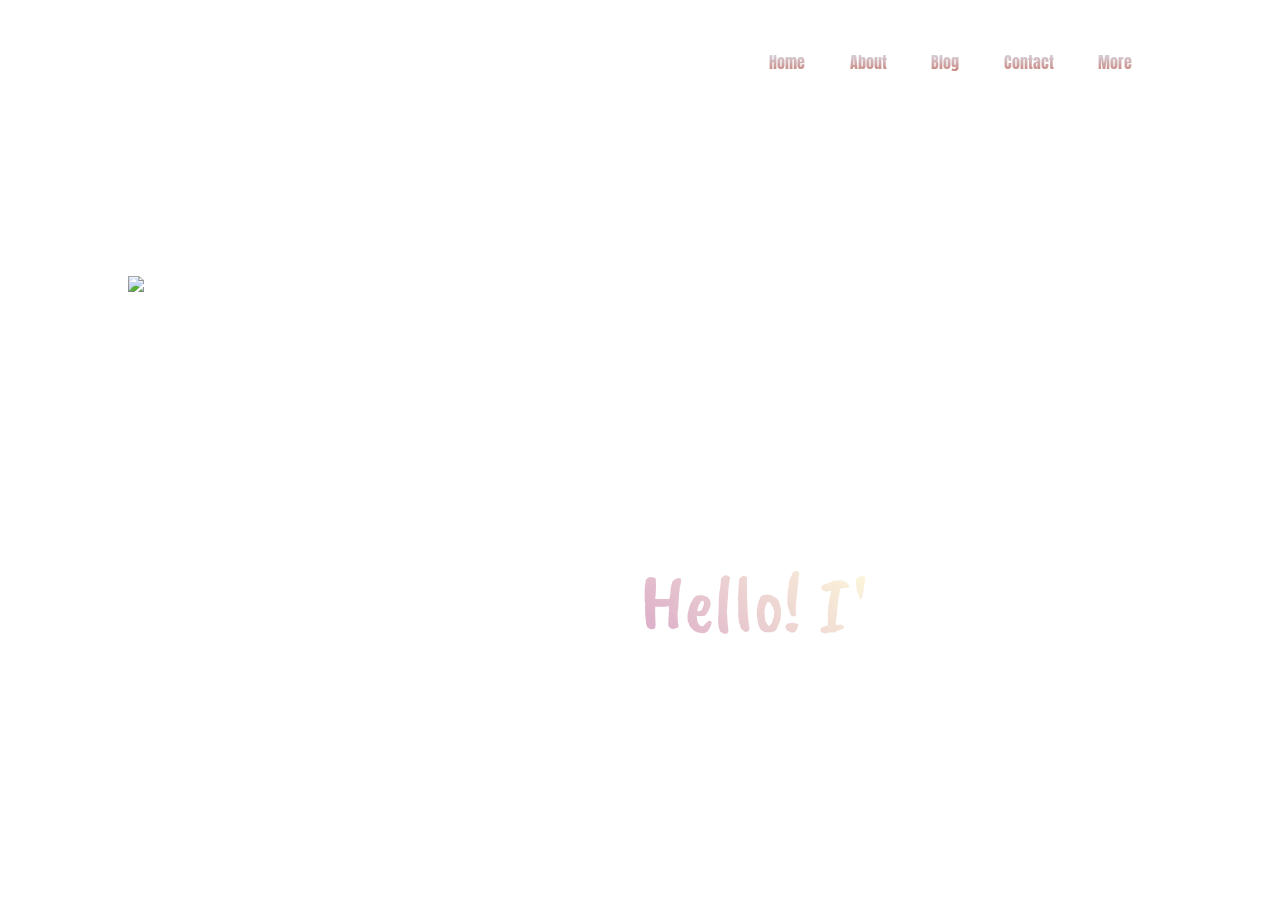
<file: PersonalPage/index.html>
<!DOCTYPE html>
<html lang="en">
<head>
    <meta charset="UTF-8">
    <title>My Website</title>
    <link rel="stylesheet" href="style.css">
</head>
<frameset rows="23%,77%" border="0" frameborder="0">
  <frame src="header.html" name="header">
  <frame src="home.html" name="main">
  </frameset>
</frameset>
</html>
</file>
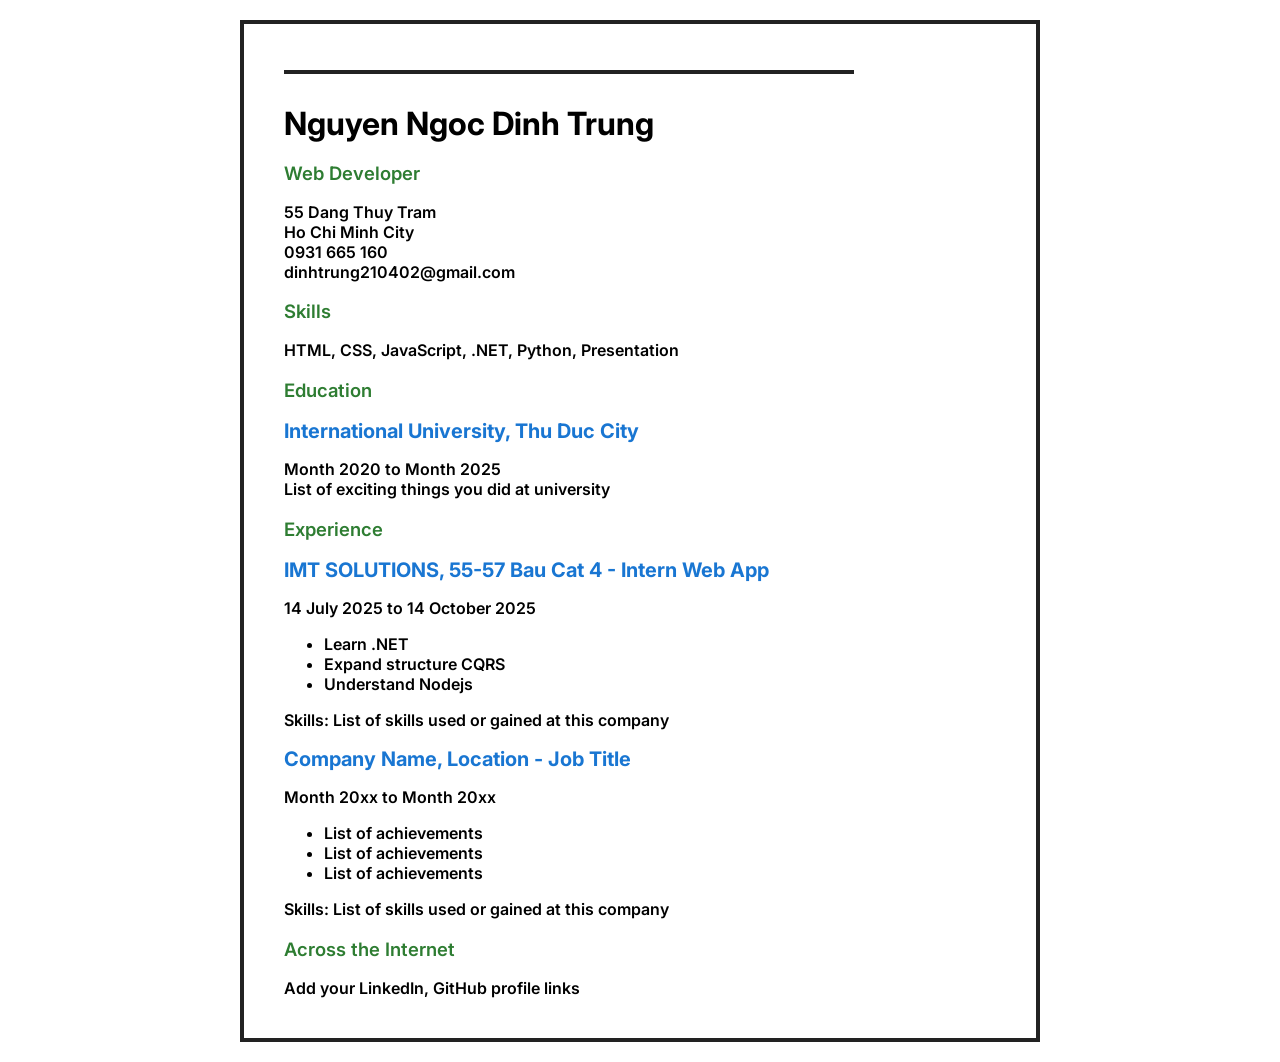
<file: CV.html>
<!doctype html>
<html lang="en">

<head>
    <meta charset="utf-8" />
    <meta name="viewport" content="width=device-width,initial-scale=1" />
    <link rel="icon"
        href="data:image/svg+xml,<svg xmlns=%22http://www.w3.org/2000/svg%22 viewBox=%220 0 100 100%22><text y=%22.9em%22 font-size=%2290%22>🐱</text></svg>">
    <title>Exercise 1</title>
    <link href="https://fonts.googleapis.com/css2?family=Inter:wght@300;400;600;700&display=swap" rel="stylesheet">
    <style>
        body {
            font-family: 'Inter', sans-serif;
            color: #000;
            font-weight: 600;
        }

        .page {
            max-width: 800px;
            margin: 20px auto;
            padding: 40px;
            border: 4px solid #222;
            box-sizing: border-box;
            position: relative;
        }

        .top-line {
            width: 80%;
            height: 0px;
            border-top: 4px solid #222;
            margin: 6px 0 30px 0;
        }

        h1 {
            font-size: 32px;
            font-weight: 700;
            margin: 0 0 4px 0;
        }

        h2 {
            font-size: 20px;
            color: #1976d2;
            font-weight: bold;
        }

        h3 {
            font-size: 18.5px;
            color: #2e7d32;
            font-weight: 600;
            margin-bottom: 18px;
        }
    </style>
</head>

<body>
    <div class="outer">
        <article class="page" role="article" aria-label="EX1">
            <div class="top-line" aria-hidden="true"></div>

            <header>
                <h1>Nguyen Ngoc Dinh Trung</h1>
                <h3>Web Developer</h3>
                <div class="contact">
                    55 Dang Thuy Tram<br>
                    Ho Chi Minh City<br>
                    0931 665 160<br>
                    dinhtrung210402@gmail.com
                </div>
            </header>


            <section class="skills">
                <h3>Skills</h3>
                <div class="skills-list">HTML, CSS, JavaScript, .NET, Python, Presentation</div>
            </section>

            <section class="edu">
                <h3>Education</h3>
                <h2>International University, Thu Duc City </h2>
                <div class="muted">Month 2020 to Month 2025</div>
                <div class="muted">List of exciting things you did at university</div>
            </section>

            <section class="experience">
                <h3>Experience</h3>

                <div class="job">
                    <h2>IMT SOLUTIONS, 55-57 Bau Cat 4 - Intern Web App</h2>
                    <div class="muted">14 July 2025 to 14 October 2025</div>
                    <ul>
                        <li>Learn .NET</li>
                        <li>Expand structure CQRS</li>
                        <li>Understand Nodejs</li>
                    </ul>
                    <div class="muted">Skills: List of skills used or gained at this company</div>
                </div>

                <section class="job" style="margin-top:12px;">
                    <h2>Company Name, Location - Job Title</h2>
                    <div class="muted">Month 20xx to Month 20xx</div>
                    <ul>
                        <li>List of achievements</li>
                        <li>List of achievements</li>
                        <li>List of achievements</li>
                    </ul>
                    <div class="muted">Skills: List of skills used or gained at this company</div>
                </section>
            </section>

            <section class="internet">
                <h3>Across the Internet</h3>
                Add your LinkedIn, GitHub profile links
            </section>

        </article>
    </div>
</body>

</html>
</file>
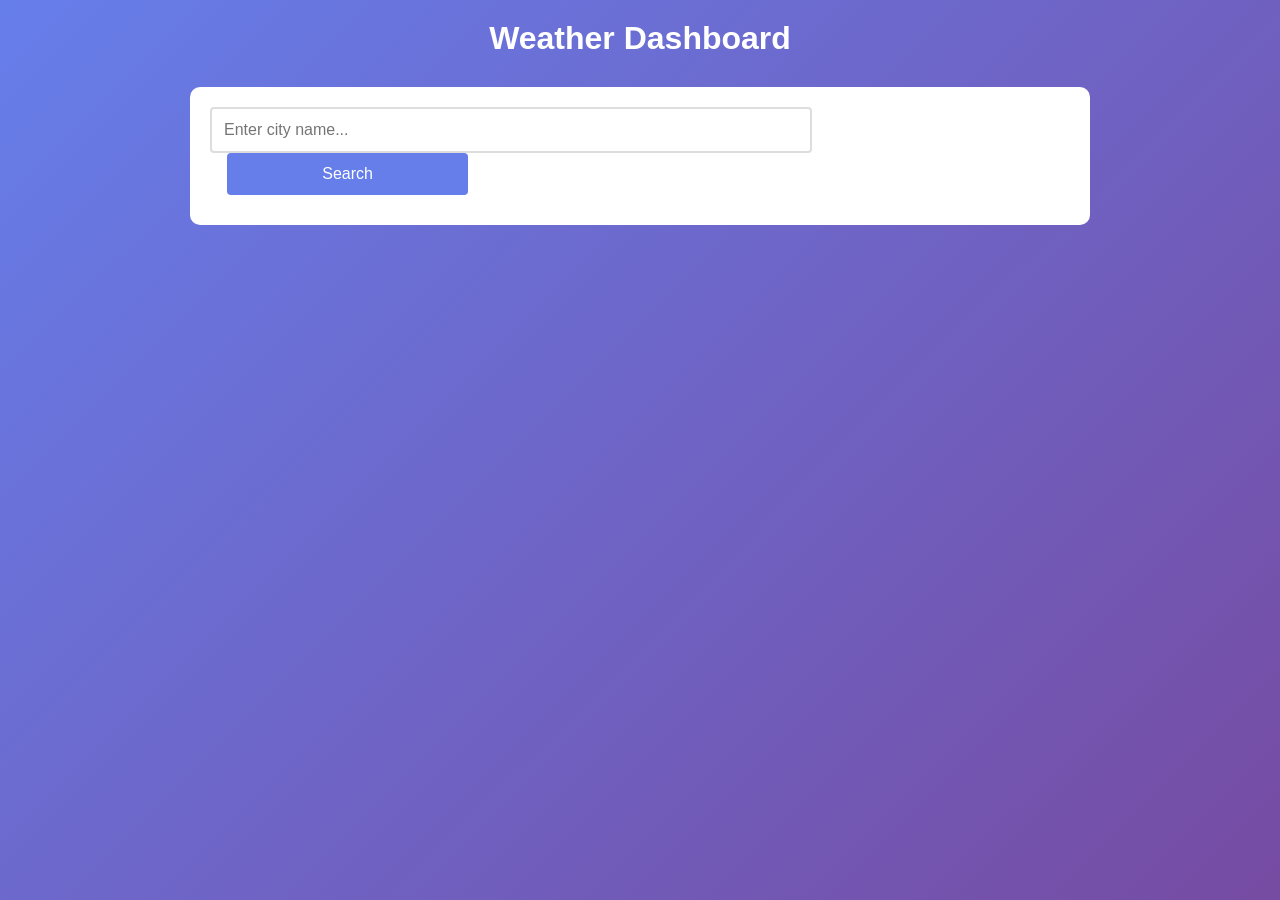
<file: WeatherDashboard.html>
<!DOCTYPE html>
<html lang="en">

<head>
    <meta charset="UTF-8">
    <title>Weather Dashboard</title>
    <style>
        * {
            margin: 0;
            padding: 0;
            box-sizing: border-box;
        }

        body {
            font-family: Arial, sans-serif;
            background: linear-gradient(135deg, #667eea 0%, #764ba2 100%);
            min-height: 100vh;
            padding: 20px;
        }

        .container {
            max-width: 900px;
            margin: 0 auto;
        }

        .search-box {
            background: white;
            padding: 20px;
            border-radius: 10px;
            margin-bottom: 20px;
        }

        .search-box input {
            width: 70%;
            padding: 12px;
            border: 2px solid #ddd;
            border-radius: 4px;
            font-size: 16px;
        }

        .search-box button {
            width: 28%;
            padding: 12px;
            background: #667eea;
            color: white;
            border: none;
            border-radius: 4px;
            cursor: pointer;
            font-size: 16px;
            margin-left: 2%;
        }

        .weather-card {
            background: white;
            padding: 30px;
            border-radius: 10px;
            box-shadow: 0 10px 30px rgba(0, 0, 0, 0.2);
            margin-bottom: 20px;
        }

        .current-weather {
            display: flex;
            justify-content: space-between;
            align-items: center;
        }

        .temp-display {
            font-size: 60px;
            font-weight: bold;
        }

        .forecast-grid {
            display: grid;
            grid-template-columns: repeat(auto-fit, minmax(150px, 1fr));
            gap: 15px;
            margin-top: 20px;
        }

        .forecast-item {
            background: #f8f9fa;
            padding: 15px;
            border-radius: 8px;
            text-align: center;
        }

        .loading {
            text-align: center;
            padding: 40px;
            font-size: 18px;
            color: white;
        }

        .error {
            background: #dc3545;
            color: white;
            padding: 15px;
            border-radius: 8px;
            margin-bottom: 20px;
        }

        .recent-searches {
            display: flex;
            gap: 10px;
            margin-top: 10px;
            flex-wrap: wrap;
        }

        .recent-city {
            padding: 5px 15px;
            background: #e9ecef;
            border-radius: 20px;
            cursor: pointer;
            font-size: 14px;
        }

        .recent-city:hover {
            background: #dee2e6;
        }
    </style>
</head>

<body>
    <div class="container">
        <h1 style="color: white; text-align: center; margin-bottom: 30px;">
            Weather Dashboard
        </h1>

        <div class="search-box">
            <input type="text" id="cityInput" placeholder="Enter city name..."
                onkeypress="if(event.key==='Enter') searchWeather()">
            <button onclick="searchWeather()">Search</button>
            <div class="recent-searches" id="recentSearches"></div>
        </div>

        <div id="errorMessage"></div>
        <div id="weatherDisplay"></div>
        <div id="forecastDisplay"></div>
    </div>

    <script>
        const API_KEY = 'c79c8cfbd04e6edf647ea9645178aa3f'; // Get from openweathermap.org

        // TODO: Implement functions

        async function fetchWeather(city) {
            // TODO: Fetch current weather from API
            try {
                const res = await fetch(
                    `https://api.openweathermap.org/data/2.5/weather?q=${city}&appid=${API_KEY}&units=metric`
                );
                if (!res.ok) throw new Error("City not found"); // check lỗi 404
                const data = await res.json();
                return data;
            } catch (error) {
                throw error;
            }
        }

        async function fetchForecast(city) {
            // TODO: Fetch 5-day forecast from API
            try {
                const res = await fetch(
                    `https://api.openweathermap.org/data/2.5/forecast?q=${city}&appid=${API_KEY}&units=metric`
                );
                if (!res.ok) throw new Error("Forecast not found");
                const data = await res.json();
                return data;
            } catch (error) {
                throw error;
            }
        }

        function displayWeather(data) {
            // TODO: Display current weather
            const icon = getWeatherIcon(data.weather[0].main); // hàm lấy icon
            const html = `
                <div class="weather-card">
                    <div class="current-weather">
                        <div>
                            <h2>${data.name}, ${data.sys.country}</h2>
                            <p>${data.weather[0].description} ${icon}</p>
                            <p>Humidity: ${data.main.humidity}% </p>
                            <p>Wind: ${(data.wind.speed * 3.6).toFixed(1)} km/h</p>
                        </div>
                        <div class="temp-display">${Math.round(data.main.temp)}°C</div>
                    </div>
                </div>
            `;
            document.getElementById('weatherDisplay').innerHTML = html;
        }
        // data.main.temp, data.weather[0].description
        // data.main.humidity, data.wind.speed

        function displayForecast(data) {
            // TODO: Display forecast (filter for one per day)
            const daily = data.list.filter(item => item.dt_txt.includes("12:00:00"));
            let html = `<div class="weather-card"><h3>5-Day Forecast</h3><div class="forecast-grid">`;
            daily.forEach(item => {
                const date = new Date(item.dt_txt);
                const day = date.toLocaleDateString('en-US', { weekday: 'short' });
                const icon = getWeatherIcon(item.weather[0].main);
                html += `
                    <div class="forecast-item">
                        <p>${day}</p>
                        <p style="font-size:24px">${icon}</p>
                        <p>${Math.round(item.main.temp)}°C</p>
                    </div>
                `;
            });
            html += `</div></div>`;
        }

        async function searchWeather() {
            // TODO: Get city input and fetch weather
            // TODO: Handle loading state
            const city = document.getElementById('cityInput').value.trim();
            if (!city) return showError("Please enter a city name!");

            clearError();
            document.getElementById('weatherDisplay').innerHTML = `<p class="loading">Loading...</p>`;
            document.getElementById('forecastDisplay').innerHTML = "";
            // TODO: Handle errors
            // TODO: Save to recent searches
            try {
                const weatherData = await fetchWeather(city);
                const forecastData = await fetchForecast(city);
                displayWeather(weatherData);
                displayForecast(forecastData);
                saveRecentSearch(city);
                loadRecentSearches();
            } catch (error) {
                showError("City not found. Try again!");
                document.getElementById('weatherDisplay').innerHTML = "";
            }
        }

        function saveRecentSearch(city) {
            // TODO: Save to localStorage (max 5 cities)
            let searches = JSON.parse(localStorage.getItem('recentCities')) || [];
            searches = [city, ...searches.filter(c => c.toLowerCase() !== city.toLowerCase())];
            // xóa trùng
            searches = searches.slice(0, 5); // limit 5 city
            localStorage.setItem('recentCities', JSON.stringify(searches));
        }

        function loadRecentSearches() {
            // TODO: Load and display recent searches
            const container = document.getElementById('recentSearches');
            const searches = JSON.parse(localStorage.getItem('recentCities')) || [];
            container.innerHTML = searches.map(city =>
                `<span class="recent-city" onclick="selectRecent('${city}')">${city}</span>`
            ).join('');
        }

        function selectRecent(city) {
            document.getElementById('cityInput').value = city;
            searchWeather();
        }

        function showError(message) {
            // TODO: Display error message
            document.getElementById('errorMessage').innerHTML =
                `<div class="error">${message}</div>`;
        }

        function clearError() {
            // TODO: Clear error message
            document.getElementById('errorMessage').innerHTML = '';
        }

        // thêm icon emoji
        function getWeatherIcon(condition) {
            switch (condition) {
                case 'Clear': return '☀️';
                case 'Clouds': return '☁️';
                case 'Rain': return '🌧️';
                case 'Snow': return '❄️';
                case 'Thunderstorm': return '⛈️';
                default: return '🌤️';
            }
        }

        // Initialize
        loadRecentSearches();
    </script>
</body>

</html>
</file>
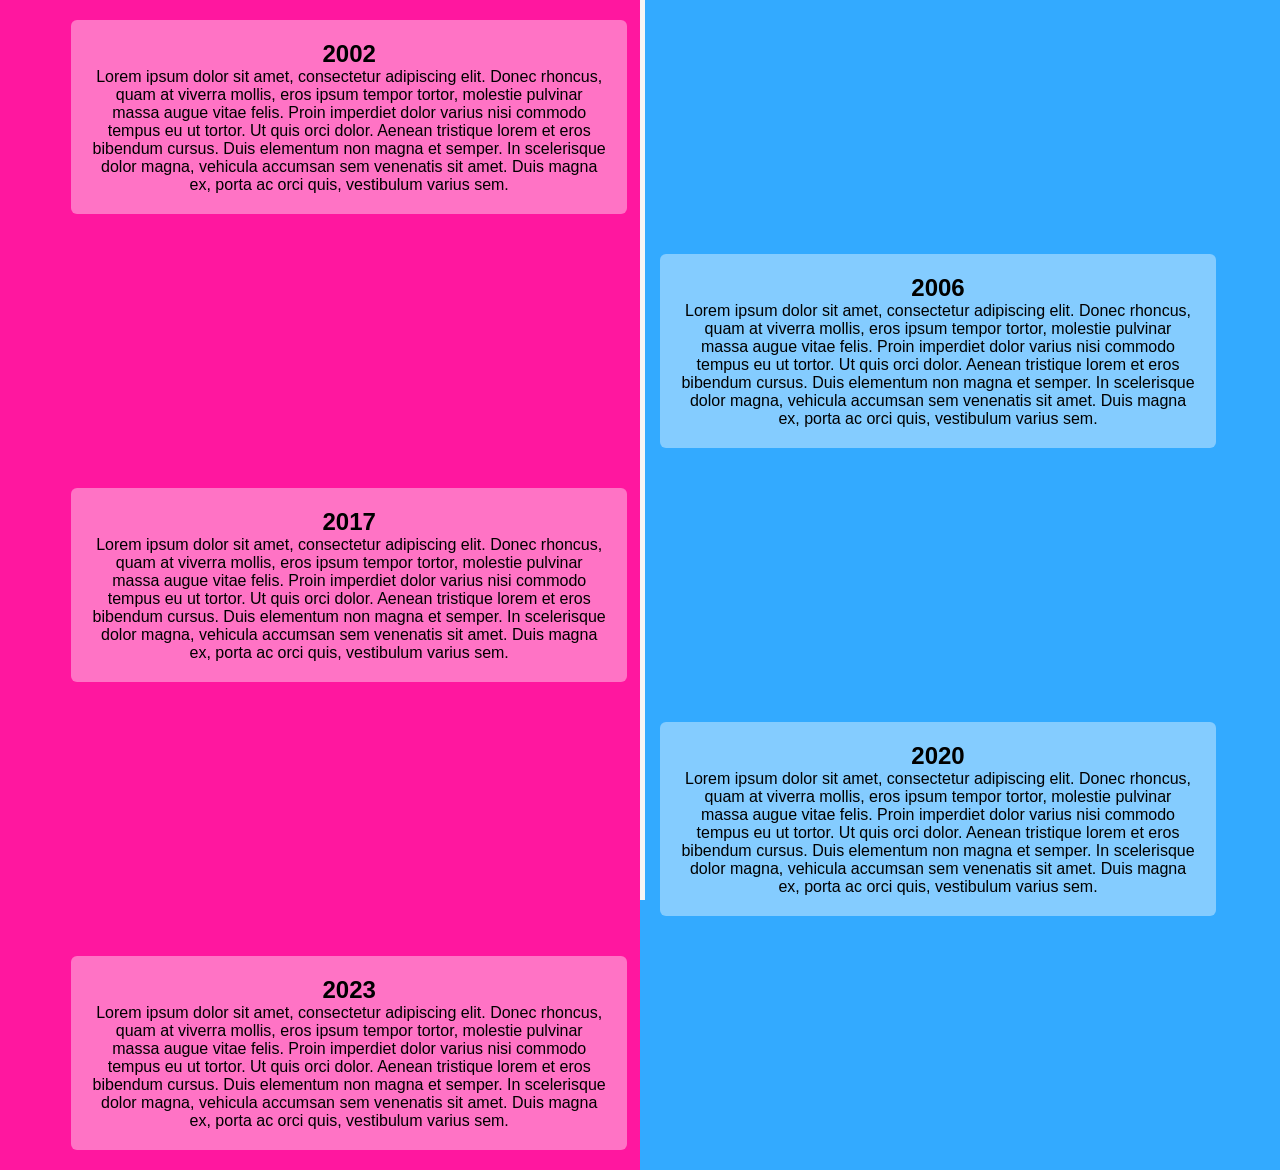
<file: PersonalPage/about.html>
<!DOCTYPE html>
<html lang="en">
<head>
    <meta charset="UTF-8">
    <title>About</title>
    <link rel="stylesheet" href="style.css">
</head>
<body class="about">
    <div class="timeline">
        <div class="container left">
            <div class="content">
                <h2>2002</h2>
                <p>Lorem ipsum dolor sit amet, consectetur adipiscing elit. Donec rhoncus, quam at viverra mollis, eros ipsum tempor tortor, molestie pulvinar massa augue vitae felis. Proin imperdiet dolor varius nisi commodo tempus eu ut tortor. Ut quis orci dolor. Aenean tristique lorem et eros bibendum cursus. Duis elementum non magna et semper. In scelerisque dolor magna, vehicula accumsan sem venenatis sit amet. Duis magna ex, porta ac orci quis, vestibulum varius sem.</p>
            </div>
        </div>
        <div class="container right">
            <div class="content">
                <h2>2006</h2>
                <p>Lorem ipsum dolor sit amet, consectetur adipiscing elit. Donec rhoncus, quam at viverra mollis, eros ipsum tempor tortor, molestie pulvinar massa augue vitae felis. Proin imperdiet dolor varius nisi commodo tempus eu ut tortor. Ut quis orci dolor. Aenean tristique lorem et eros bibendum cursus. Duis elementum non magna et semper. In scelerisque dolor magna, vehicula accumsan sem venenatis sit amet. Duis magna ex, porta ac orci quis, vestibulum varius sem.</p>
            </div>
        </div>
        <div class="container left">
            <div class="content">
                <h2>2017</h2>
                <p>Lorem ipsum dolor sit amet, consectetur adipiscing elit. Donec rhoncus, quam at viverra mollis, eros ipsum tempor tortor, molestie pulvinar massa augue vitae felis. Proin imperdiet dolor varius nisi commodo tempus eu ut tortor. Ut quis orci dolor. Aenean tristique lorem et eros bibendum cursus. Duis elementum non magna et semper. In scelerisque dolor magna, vehicula accumsan sem venenatis sit amet. Duis magna ex, porta ac orci quis, vestibulum varius sem.</p>
            </div>
        </div>
        <div class="container right">
            <div class="content">
                <h2>2020</h2>
                <p>Lorem ipsum dolor sit amet, consectetur adipiscing elit. Donec rhoncus, quam at viverra mollis, eros ipsum tempor tortor, molestie pulvinar massa augue vitae felis. Proin imperdiet dolor varius nisi commodo tempus eu ut tortor. Ut quis orci dolor. Aenean tristique lorem et eros bibendum cursus. Duis elementum non magna et semper. In scelerisque dolor magna, vehicula accumsan sem venenatis sit amet. Duis magna ex, porta ac orci quis, vestibulum varius sem.</p>
            </div>
        </div>
        <div class="container left">
            <div class="content">
                <h2>2023</h2>
                <p>Lorem ipsum dolor sit amet, consectetur adipiscing elit. Donec rhoncus, quam at viverra mollis, eros ipsum tempor tortor, molestie pulvinar massa augue vitae felis. Proin imperdiet dolor varius nisi commodo tempus eu ut tortor. Ut quis orci dolor. Aenean tristique lorem et eros bibendum cursus. Duis elementum non magna et semper. In scelerisque dolor magna, vehicula accumsan sem venenatis sit amet. Duis magna ex, porta ac orci quis, vestibulum varius sem.</p>
            </div>
        </div>
    </div>
</body>
</html>
</file>
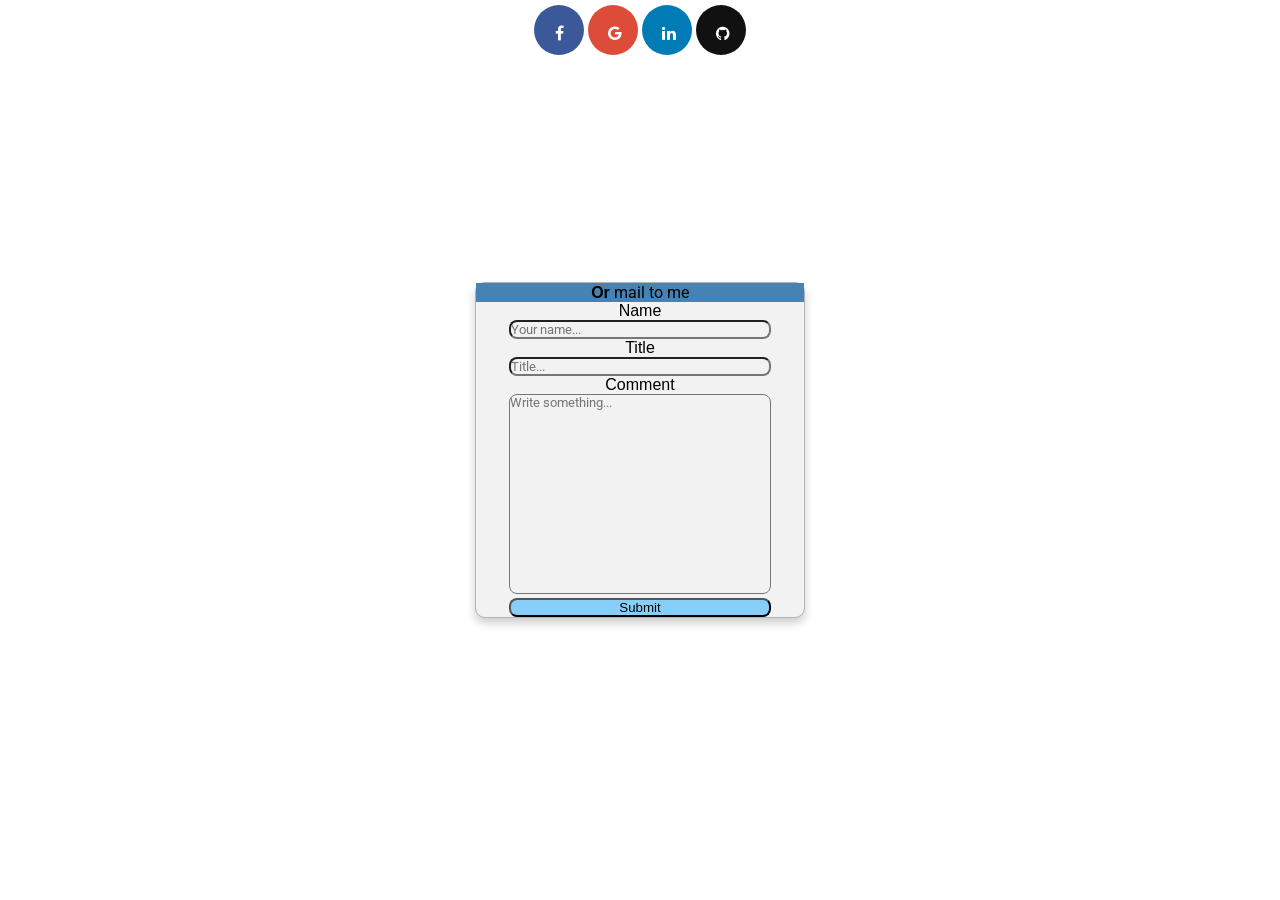
<file: PersonalPage/contact.html>
<!DOCTYPE html>
<html lang="en">
<head>
    <meta charset="UTF-8">
    <title>Contact</title>
    <link rel="stylesheet" href="style.css">
  <link rel="stylesheet" href="https://cdnjs.cloudflare.com/ajax/libs/font-awesome/4.7.0/css/font-awesome.min.css">
</head>
<body class="contact">
    <a href="#" class="fa fa-facebook"></a>
    <a href="#" class="fa fa-google"></a>
    <a href="#" class="fa fa-linkedin"></a>
    <a href="#" class="fa fa-github"></a>

    <form action="mailto:ndtquyen147@gmail.com" method="post">
        <p class="or"><b>Or</b> mail to me</p>
        <label for="name">Name</label>
        <br>
        <input type="text" id="name" placeholder="Your name...">
        <br>
        <label for="title">Title</label>
        <br>
        <input type="text" id="title" placeholder="Title...">
        <br>
        <label for="comment">Comment</label>
        <br>
        <textarea id="comment" name="comment" placeholder="Write something..." style="height:200px"></textarea>
        <br>
        <input type="submit" value="Submit" id="submit">
    </form>
</body>
</html>
</file>
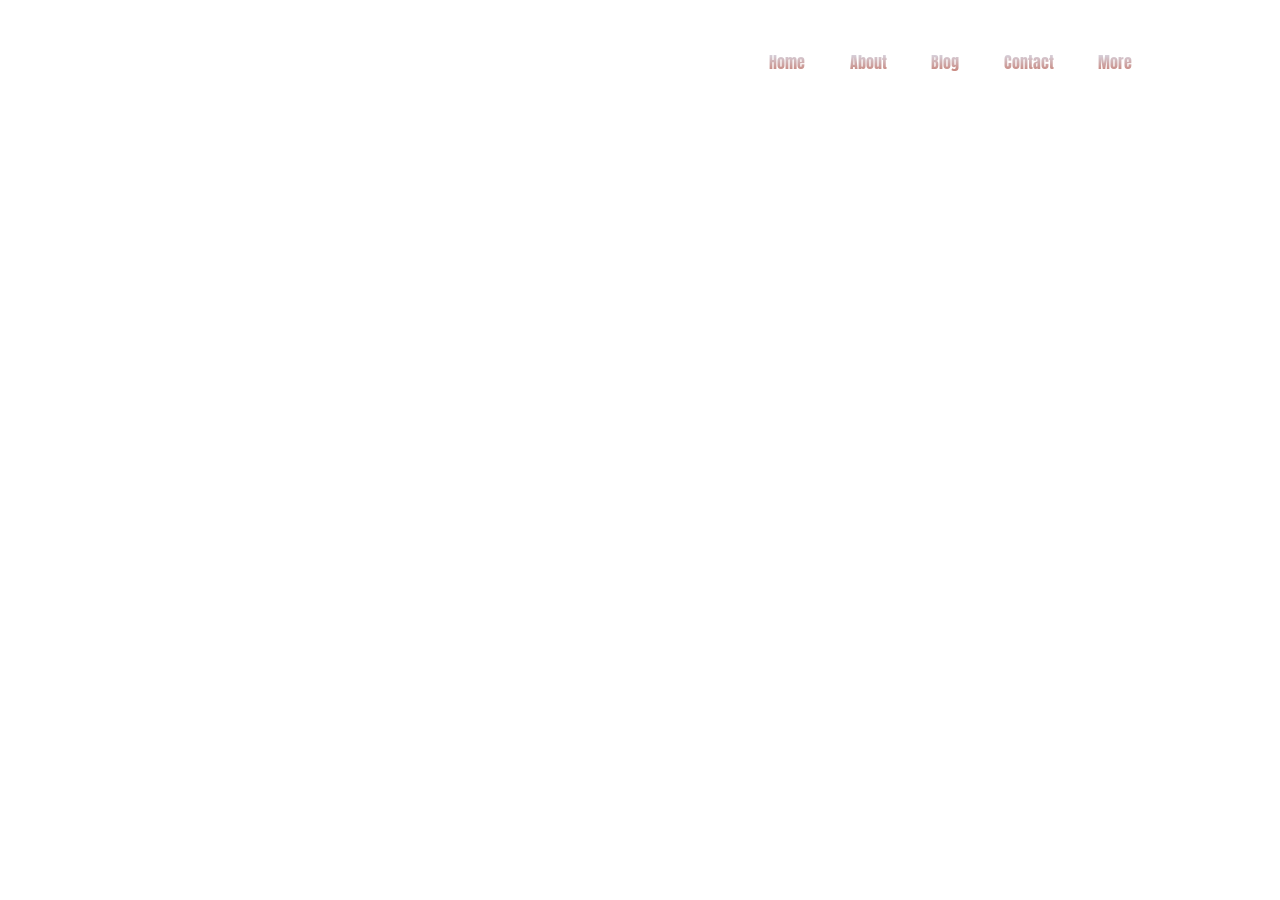
<file: PersonalPage/header.html>
<!DOCTYPE html>
<html lang="en">
<head>
  <meta charset="UTF-8">
  <title>Header</title>
  <link rel="stylesheet" href="style.css">
</head>
<body class="header">
  <div class="header" id="header">
    <a href="home.html" target="main">Home</a>
    <a href="about.html" target="main">About</a>
    <a href="blog.html" target="main">Blog</a>
    <a href="contact.html" target="main">Contact</a>
    <a href="more.html" target="main">More</a>
  </div>
</body>
</html>
</file>
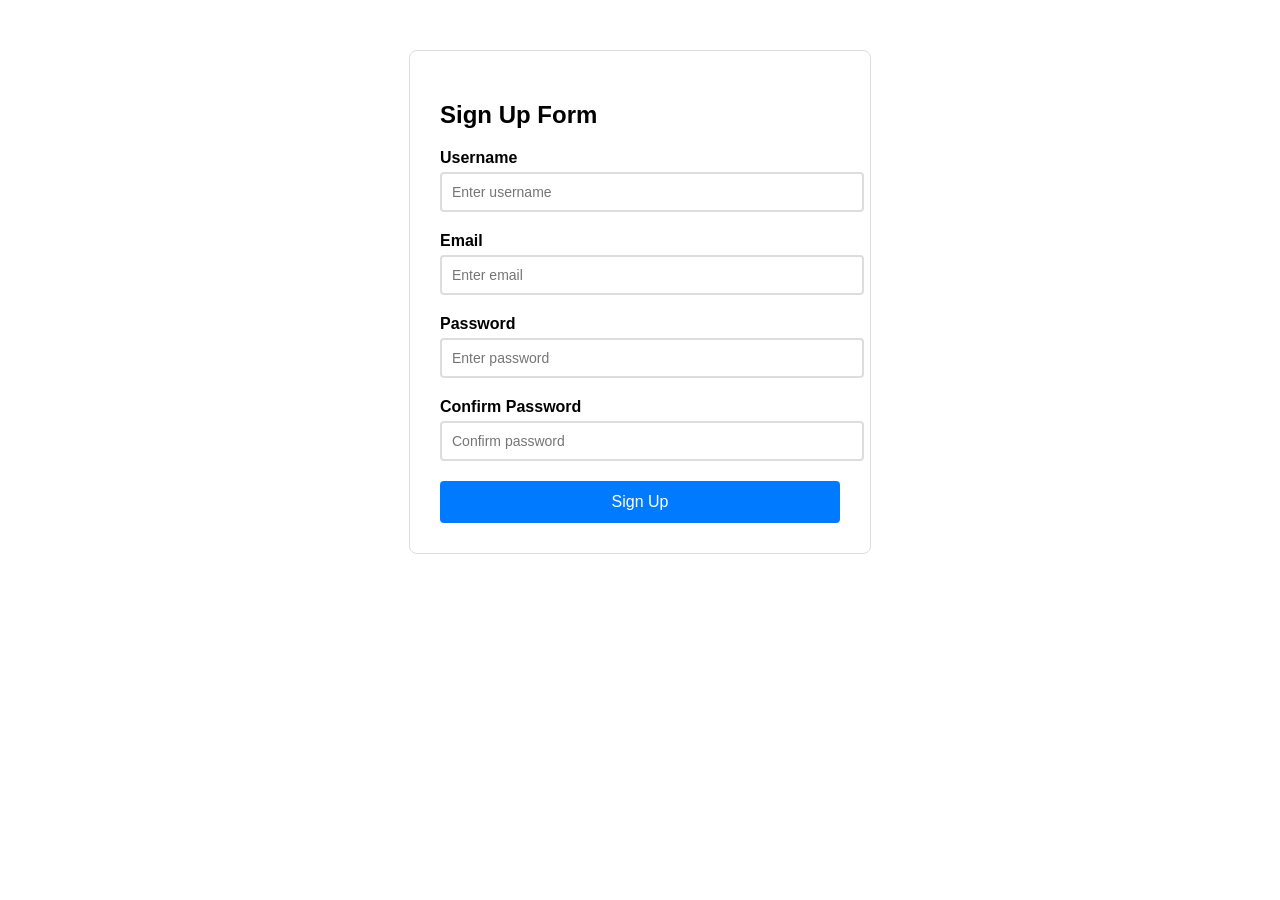
<file: Task 1.1 and 1.2/FormValidate.html>
<!DOCTYPE html>
<html lang="en">

<head>
    <meta charset="UTF-8">
    <title>Form Validator</title>
    <style>
        .form-container {
            max-width: 400px;
            margin: 50px auto;
            padding: 30px;
            border: 1px solid #ddd;
            border-radius: 8px;
            font-family: Arial, sans-serif;
            background: #fff;
        }

        .form-group {
            margin-bottom: 20px;
        }

        label {
            display: block;
            margin-bottom: 5px;
            font-weight: bold;
        }

        input {
            width: 100%;
            padding: 10px;
            border: 2px solid #ddd;
            border-radius: 4px;
            font-size: 14px;
        }

        input.valid {
            border-color: #28a745;
        }

        input.invalid {
            border-color: #dc3545;
        }

        .error-message {
            color: #dc3545;
            font-size: 12px;
            margin-top: 5px;
            display: none;
        }

        .error-message.show {
            display: block;
        }

        button[type="submit"] {
            width: 100%;
            padding: 12px;
            background: #007bff;
            color: white;
            border: none;
            border-radius: 4px;
            font-size: 16px;
            cursor: pointer;
        }

        button[type="submit"]:disabled {
            background: #ccc;
            cursor: not-allowed;
        }
    </style>
</head>

<body>

    <div class="form-container">
        <h2>Sign Up Form</h2>
        <form id="signupForm">
            <div class="form-group">
                <label for="username">Username</label>
                <input type="text" id="username" placeholder="Enter username">
                <div class="error-message" id="usernameError"></div>
            </div>

            <!-- TODO: Add email field -->
            <div class="form-group">
                <label for="email">Email</label>
                <input type="text" id="email" placeholder="Enter email">
                <div class="error-message" id="emailError"></div>
            </div>

            <!-- TODO: Add password field -->
            <div class="form-group">
                <label for="password">Password</label>
                <input type="password" id="password" placeholder="Enter password">
                <div class="error-message" id="passwordError"></div>
            </div>

            <!-- TODO: Add confirm password field -->
            <div class="form-group">
                <label for="confirmPassword">Confirm Password</label>
                <input type="password" id="confirmPassword" placeholder="Confirm password">
                <div class="error-message" id="confirmPasswordError"></div>
            </div>

            <button type="submit" id="submitBtn">Sign Up</button>
        </form>
    </div>

    <script>
        // TODO: Implement validation functions
        const usernameInput = document.getElementById("username");
        const emailInput = document.getElementById("email");
        const passwordInput = document.getElementById("password");
        const confirmPasswordInput = document.getElementById("confirmPassword");
        const submitBtn = document.getElementById("submitBtn");

        function validateUsername(username) {
            // TODO: Check length (4-20) and alphanumeric
            const usernameRegex = /^[a-zA-Z0-9]{4,20}$/;
            if (username.length < 4 || username.length > 20) {
                return false;
            }
            if (usernameRegex.test(username)) {
                return true;
            }
            return false;
        }

        function validateEmail(email) {
            // TODO: Use regex for email validation
            const emailRegex = /^[^\s@]+@[^\s@]+\.[^\s@]+$/;
            return emailRegex.test(email);
        }

        function validatePassword(password) {
            // TODO: Check length >= 8, has uppercase, has number
            const passwordRegex = /^(?=.*[A-Z])(?=.*\d).{8,}$/;
            return passwordRegex.test(password);
        }

        function validatePasswordMatch(pass1, pass2) {
            // TODO: Compare passwords
            return pass1 === pass2;
        }

        function showError(fieldId, message) {
            // TODO: Display error message
            const errorElement = document.getElementById(fieldId + 'Error');
            const inputElement = document.getElementById(fieldId);
            if (errorElement) {
                errorElement.textContent = message;
                errorElement.classList.add('show');
            }
            if (inputElement) {
                inputElement.classList.remove('valid');
                inputElement.classList.add('invalid');
            }
        }

        function clearError(fieldId) {
            // TODO: Clear error message
            const errorElement = document.getElementById(fieldId + 'Error');
            const inputElement = document.getElementById(fieldId);
            if (errorElement) {
                errorElement.textContent = '';
                errorElement.classList.remove('show');
            }
            if (inputElement) {
                inputElement.classList.remove('invalid');
                inputElement.classList.add('valid');
            }
        }

        function validateForm() {
            // TODO: Validate all fields and enable/disable submit
            const username = document.getElementById(`username`).value.trim(); // trim() Xóa khoảng trắng thừa
            const email = document.getElementById(`email`).value.trim();
            const password = document.getElementById(`password`).value;
            const confirmPassword = document.getElementById(`confirmPassword`).value;

            let isFormValid = true;

            // username
            if (!validateUsername(username)) {
                showError('username', 'Username must be 4-20 alphanumeric characters.');
                isFormValid = false;
            } else {
                clearError('username');
            }

            // email
            if (!validateEmail(email)) {
                showError('email', 'Please enter a valid email address.');
                isFormValid = false;
            } else {
                clearError('email');
            }

            // password
            if (!validatePassword(password)) {
                showError('password', 'Password must be at least 8 characters, include an uppercase letter and a number.');
                isFormValid = false;
            } else {
                clearError('password');
            }

            // confirm password
            if (!validatePasswordMatch(password, confirmPassword)) {
                showError('confirmPassword', 'Passwords do not match.');
                isFormValid = false;
            } else {
                clearError('confirmPassword');
            }

            // Nút submit   
            //submitBtn.disabled = !isFormValid;
            return isFormValid;
        }

        // TODO: Add event listeners for real-time validation
        [usernameInput, emailInput, passwordInput, confirmPasswordInput].forEach(input => {
            input.addEventListener('input', validateForm);
        });


        document.getElementById('signupForm').addEventListener('submit', function (e) {
            e.preventDefault();
            // TODO: Handle form submission
            if (validateForm()) {
                alert('Form submitted successfully!');
            }
            else {
                alert('Please correct the errors in the form.');
            }
        });
    </script>

</body>

</html>
</file>
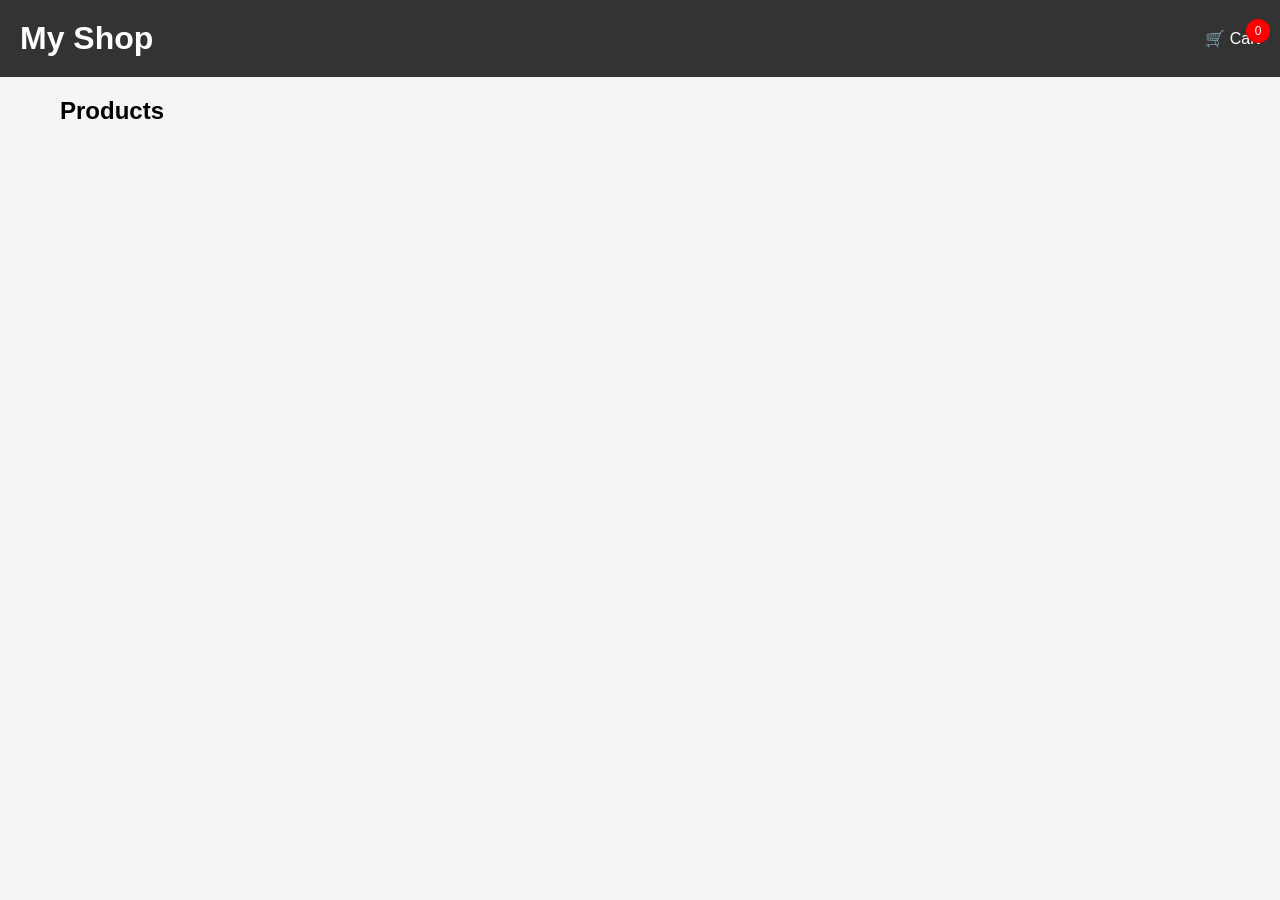
<file: Task 1.1 and 1.2/ShoppingCart.html>
<!DOCTYPE html>
<html lang="en">

<head>
    <meta charset="UTF-8">
    <title>Shopping Cart</title>
    <style>
        * {
            margin: 0;
            padding: 0;
            box-sizing: border-box;
        }

        body {
            font-family: Arial, sans-serif;
            background: #f5f5f5;
        }

        .header {
            background: #333;
            color: white;
            padding: 20px;
            display: flex;
            justify-content: space-between;
            align-items: center;
        }

        .cart-icon {
            position: relative;
            cursor: pointer;
        }

        .cart-count {
            position: absolute;
            top: -10px;
            right: -10px;
            background: red;
            color: white;
            border-radius: 50%;
            width: 24px;
            height: 24px;
            display: flex;
            align-items: center;
            justify-content: center;
            font-size: 12px;
        }

        .container {
            max-width: 1200px;
            margin: 0 auto;
            padding: 20px;
        }

        .products-grid {
            display: grid;
            grid-template-columns: repeat(auto-fill, minmax(250px, 1fr));
            gap: 20px;
            margin-bottom: 40px;
        }

        .product-card {
            background: white;
            padding: 20px;
            border-radius: 8px;
            box-shadow: 0 2px 4px rgba(0, 0, 0, 0.1);
        }

        .product-image {
            width: 100%;
            height: 200px;
            background: #ddd;
            border-radius: 4px;
            margin-bottom: 10px;
            display: flex;
            align-items: center;
            justify-content: center;
            font-size: 80px;
        }

        .product-name {
            font-size: 18px;
            font-weight: bold;
            margin-bottom: 10px;
        }

        .product-price {
            color: #28a745;
            font-size: 20px;
            margin-bottom: 15px;
        }

        .add-to-cart-btn {
            width: 100%;
            padding: 10px;
            background: #007bff;
            color: white;
            border: none;
            border-radius: 4px;
            cursor: pointer;
            font-size: 16px;
        }

        .add-to-cart-btn:hover {
            background: #0056b3;
        }

        .cart-section {
            background: white;
            padding: 20px;
            border-radius: 8px;
        }

        .cart-item {
            display: flex;
            justify-content: space-between;
            align-items: center;
            padding: 15px;
            border-bottom: 1px solid #eee;
        }

        .quantity-controls {
            display: flex;
            gap: 10px;
            align-items: center;
        }

        .quantity-controls button {
            width: 30px;
            height: 30px;
            border: 1px solid #ddd;
            background: white;
            cursor: pointer;
            border-radius: 4px;
        }

        .cart-total {
            text-align: right;
            font-size: 24px;
            font-weight: bold;
            padding: 20px;
            border-top: 2px solid #333;
        }
    </style>
</head>

<body>
    <div class="header">
        <h1>My Shop</h1>
        <div class="cart-icon" onclick="toggleCart()">
            🛒 Cart
            <span class="cart-count" id="cartCount">0</span>
        </div>
    </div>

    <div class="container">
        <h2>Products</h2>
        <div class="products-grid" id="productsGrid"></div>

        <div class="cart-section" id="cartSection" style="display: none;">
            <h2>Shopping Cart</h2>
            <div id="cartItems"></div>
            <div class="cart-total">
                Total: $<span id="cartTotal">0.00</span>
            </div>
        </div>
    </div>

    <script>
        // Product data
        const products = [
            { id: 1, name: 'Laptop', price: 999.99, image: '💻' },
            { id: 2, name: 'Smartphone', price: 699.99, image: '📱' },
            { id: 3, name: 'Headphones', price: 199.99, image: '🎧' },
            { id: 4, name: 'Smartwatch', price: 299.99, image: '⌚' }
        ];

        // Cart array
        let cart = [];

        // TODO: Implement functions

        function addToCart(productId) {
            // TODO: Add product to cart or increase quantity
        }

        function removeFromCart(itemId) {
            // TODO: Remove item from cart
        }

        function updateQuantity(productId, change) {
            // TODO: Update item quantity (change is +1 or -1)
        }

        function calculateTotal() {
            // TODO: Calculate total price
        }

        function renderProducts() {
            // TODO: Display products
        }

        function renderCart() {
            // TODO: Display cart items
        }

        function toggleCart() {
            // TODO: Show/hide cart section
        }

        // Initialize
        renderProducts();
    </script>
</body>

</html>
</file>
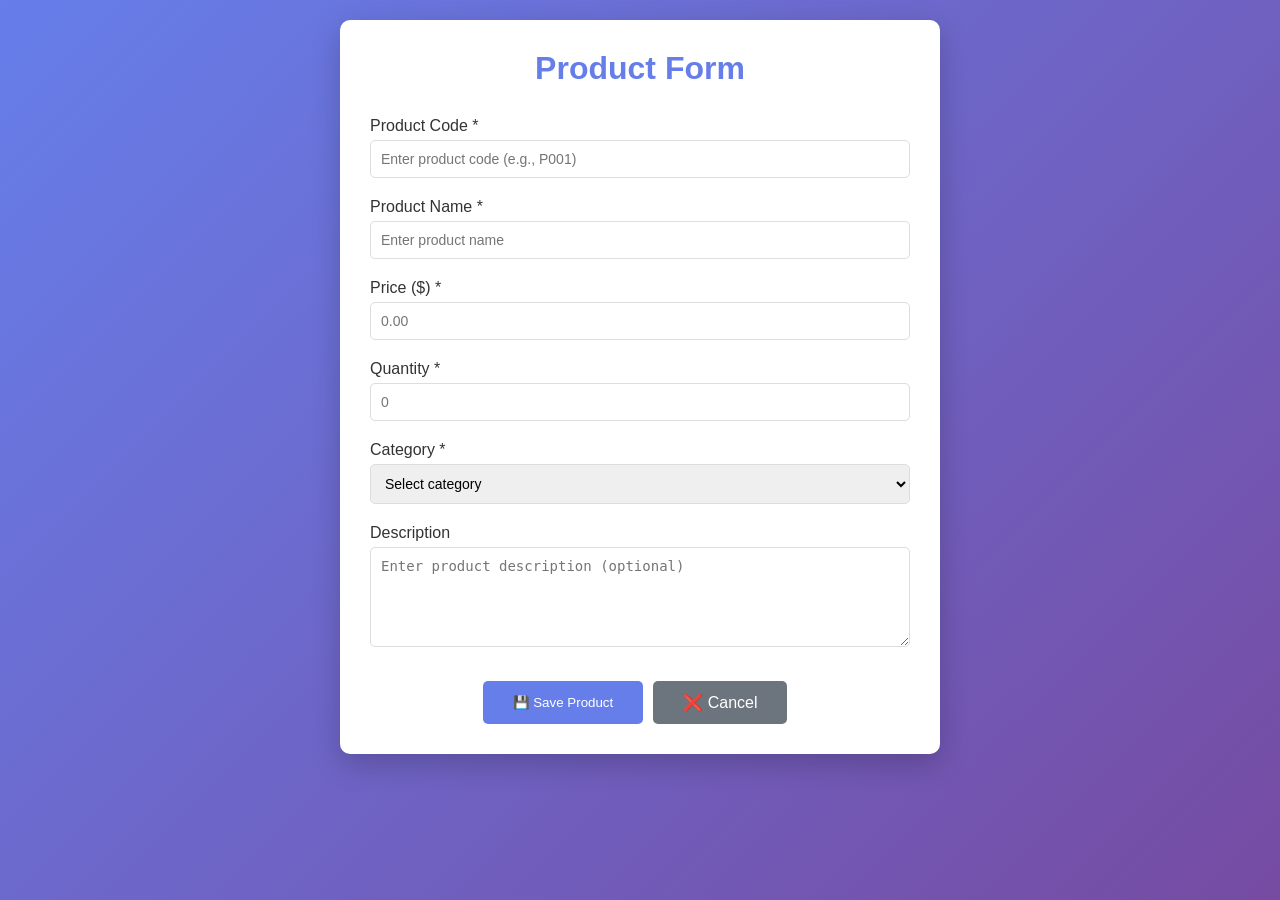
<file: src/main/resources/templates/product-form.html>
<!DOCTYPE html>
<html xmlns:th="http://www.thymeleaf.org">
<head>
    <meta charset="UTF-8">
    <meta name="viewport" content="width=device-width, initial-scale=1.0">
    <title>Product Form</title>
    <style>
        * {
            margin: 0;
            padding: 0;
            box-sizing: border-box;
        }
        
        body {
            font-family: 'Segoe UI', Tahoma, Geneva, Verdana, sans-serif;
            background: linear-gradient(135deg, #667eea 0%, #764ba2 100%);
            min-height: 100vh;
            padding: 20px;
        }
        
        .container {
            max-width: 600px;
            margin: 0 auto;
            background: white;
            border-radius: 10px;
            padding: 30px;
            box-shadow: 0 10px 30px rgba(0,0,0,0.2);
        }
        
        h1 {
            color: #667eea;
            margin-bottom: 30px;
            text-align: center;
        }
        
        .form-group {
            margin-bottom: 20px;
        }
        
        label {
            display: block;
            margin-bottom: 5px;
            color: #333;
            font-weight: 500;
        }
        
        input, select, textarea {
            width: 100%;
            padding: 10px;
            border: 1px solid #ddd;
            border-radius: 5px;
            font-size: 14px;
        }
        
        textarea {
            resize: vertical;
            min-height: 100px;
        }
        
        .btn {
            padding: 12px 30px;
            border: none;
            border-radius: 5px;
            cursor: pointer;
            text-decoration: none;
            display: inline-block;
            margin-right: 10px;
            transition: all 0.3s;
        }
        
        .btn-primary {
            background-color: #667eea;
            color: white;
        }
        
        .btn-primary:hover {
            background-color: #5568d3;
        }
        
        .btn-secondary {
            background-color: #6c757d;
            color: white;
        }
        
        .btn-secondary:hover {
            background-color: #5a6268;
        }
        
        .button-group {
            margin-top: 30px;
            display: flex;
            justify-content: center;
        }
    </style>
</head>
<body>
    <div class="container">
        <h1 th:text="${product.id != null} ? '✏️ Edit Product' : '➕ Add New Product'">Product Form</h1>
        
        <form th:action="@{/products/save}" th:object="${product}" method="post">
            <!-- Hidden ID field for updates -->
            <input type="hidden" th:field="*{id}" />
            
            <div class="form-group">
                <label for="productCode">Product Code *</label>
                <input type="text" 
                       id="productCode" 
                       th:field="*{productCode}" 
                       placeholder="Enter product code (e.g., P001)"
                       required />
            </div>
            
            <div class="form-group">
                <label for="name">Product Name *</label>
                <input type="text" 
                       id="name" 
                       th:field="*{name}" 
                       placeholder="Enter product name"
                       required />
            </div>
            
            <div class="form-group">
                <label for="price">Price ($) *</label>
                <input type="number" 
                       id="price" 
                       th:field="*{price}" 
                       step="0.01" 
                       min="0"
                       placeholder="0.00"
                       required />
            </div>
            
            <div class="form-group">
                <label for="quantity">Quantity *</label>
                <input type="number" 
                       id="quantity" 
                       th:field="*{quantity}" 
                       min="0"
                       placeholder="0"
                       required />
            </div>
            
            <div class="form-group">
                <label for="category">Category *</label>
                <select id="category" th:field="*{category}" required>
                    <option value="">Select category</option>
                    <option value="Electronics">Electronics</option>
                    <option value="Furniture">Furniture</option>
                    <option value="Clothing">Clothing</option>
                    <option value="Books">Books</option>
                    <option value="Food">Food</option>
                    <option value="Other">Other</option>
                </select>
            </div>
            
            <div class="form-group">
                <label for="description">Description</label>
                <textarea id="description" 
                          th:field="*{description}" 
                          placeholder="Enter product description (optional)"></textarea>
            </div>
            
            <div class="button-group">
                <button type="submit" class="btn btn-primary">💾 Save Product</button>
                <a th:href="@{/products}" class="btn btn-secondary">❌ Cancel</a>
            </div>
        </form>
    </div>
</body>
</html>
</file>
<file: PersonalPage/style.css>
@import url('https://fonts.googleapis.com/css?family=Anton');
@import url('https://fonts.googleapis.com/css?family=Caveat+Brush');
@import url('https://fonts.googleapis.com/css2?family=Roboto:wght@100&display=swap');
*{
    margin: 0;
    padding: 0;
    box-sizing: border-box;
    font-family: sans-serif;
}
html, body{
    text-align: center;
}
.header a{
    font-family: "Anton", sans-serif;
    text-decoration: none;
    margin: 18px 20px;
    transition: 0.2s;
    border: transparent;
    box-shadow: 2px 2px 2px transparent;
    background-image: linear-gradient(#DBE6F6, #C5796D);
    -webkit-background-clip: text;
    -webkit-text-fill-color: transparent;
}
.header a:hover{
    padding: 3px;
    border: 1px solid #C5796D;
    border-radius: 5px;
    cursor: pointer;;
}
.btn{
    color: #eeeee4;
    font-size: 20px;
}
.header{
    text-align: right;
    display: block;
    width: 90%;
    padding-top: 25px;
}
div{
    width: 50%;
    top: 50%;
}
body.header{
    width: 100%;
    height: 100%;
    /*background: #154c79;*/
    /*https://i.gifer.com/2yqT.gif*/
    background-image: url("https://i.gifer.com/7ZAf.gif");
    background-size: cover;
    animation-duration: 5s;
}
body.home{
    background-image: url("https://i.gifer.com/WBVi.gif");
    background-size: auto;
}
#typing{
    font-family: "Caveat Brush";
    position: fixed;
    top: 50%;
    left: 50%;
    line-height: 100px;
    font-size: 80px;
    background-image: linear-gradient(45deg, #d9a7c7, #fffcdc);
    -webkit-background-clip: text;
    -webkit-text-fill-color: transparent;
    animation: animate 0.5s ease;
}
@keyframes animate {
    0%{
        background-size: 500%;
    }
    50%{
        background-size: 700%;
    }
    100%{
        background-size: 900%;
    }
}
#heart{
    position: fixed;
    top: 10%;
    left: 10%;
    size: 50px;
}
.about{
    background: linear-gradient(
    to right,
    #ff179f 0%,
    #ff179f 50%,
    #33aaff 50%,
    #33aaff 100%
    );
}
.timeline{
    top: 0;
    width: 100%;
    height: 100%;
    margin: 0 auto;
    overflow: hidden;
}
::-webkit-scrollbar {
    width: 8px;
}
::-webkit-scrollbar-track {
    box-shadow: inset 0 0 5px grey;
    border-radius: 10px;
}
::-webkit-scrollbar-thumb {
    background: #d9a7c7;
    border-radius: 10px;
}
.timeline::after{
    content: '';
    position: fixed;
    width: 5px;
    background-color: whitesmoke;
    bottom: 0px;
    height: 100%;
}
.container{
    top: 0;
    padding: 20px 20px;
    position: relative;
    width: 90%;
}
.left{
    left: 4%;
}
.right{
    left: 50%;
}
.content{
    padding: 20px 20px;
    background-color: white;
    position: relative;
    border-radius: 6px;
}
.left .content{
    background-color: #ff73c5;
}
.right .content{
    background-color: #84ccff;
}
body.more{
    background-image: url("https://cdn.pixabay.com/photo/2022/09/25/09/58/houses-7477950_1280.jpg");
    background-size: cover;
}
.loading{
    position: center;
    text-align: center;
    display: block;
}
.process-bar{
    width: 1200px;
    height: 21px;
    background: #111;
    border-radius: 13px;
    padding: 3px;
    box-sizing: border-box;
}
.process{
    width: 1000px;
    height: 15px;
    background: linear-gradient(#c31432,#240b36);
    border-radius: 13px;
}
body.contact{
    background-image: url("https://cdn.pixabay.com/photo/2020/08/29/14/39/flamingo-5527232_1280.jpg");
    background-size: cover;
    display: flex;
    align-items: center;
    justify-content: center;
}
.fa {
    padding: 20px;
    font-size: 30px;
    width: 50px;
    height: 50px;
    text-align: center;
    text-decoration: none;
    margin: 5px 2px;
    border-radius: 100%;
    position: center;;
}
.fa:hover{
    opacity: 0.7;
}
.fa-facebook {
    background: #3B5998;
    color: white;
}

.fa-google {
    background: #dd4b39;
    color: white;
}

.fa-linkedin {
    background: #007bb5;
    color: white;
}

.fa-github {
    background: #111111;
    color: white;
}
form{
    position: absolute;
    left: 50%;
    top: 50%;
    transform: translate(-50%,-50%);
    width: 330px;
    align-items: center;
    justify-content: center;
    background: #f2f2f2;
    border: 1px solid #b3b3b3;
    box-shadow: 0px 5px 10px rgba(0,0,0,.2);
    border-radius: 10px;
    transition: .2s;
}

.or{
    font-family: 'Roboto', sans-serif;
    background: steelblue;
}

input::placeholder, textarea::placeholder{
    font-family: 'Roboto', sans-serif;
}
input, textarea{
    background: transparent;
    border-radius: 8px;
    width: 80%;
}
textarea{
    resize: none;
}
input[type="submit"]{
    background: lightskyblue;
}
input[type="submit"]:hover{
    background: #240b36;
    color: #DBE6F6;
}
.blog{
    background: url("https://cdn.pixabay.com/photo/2022/11/13/18/50/autumn-7589934_1280.jpg");
}
.blog div{
    width: 100%;
    display: flex;
    height: 100%;
    position: relative;
}
.slider{
    bottom: 0;
    display: flex;
    width: 100%;
    transition: 0.2s;
    opacity: 0.8;
}
.slider .card{
    flex: 1;
    margin: 0 10px;
    display: block;
    width: 100%;
    height: 100%;
}
.slider .card:hover{
    transform: scale(0.9);
}
.slider .card .img{
    width: 100%;
    height: 200px;
}
.slider .card .img img{
    width: 100%;
    height: 100%;
    object-fit: cover;
}
.slider .card .content{
    padding: 10px 20px;
    display: block;
    background-color: #C5796D;
}
.card .content .title{
    font-size: 25px;
    font-weight: 600;
    color: beige;
}
.card .content p{
    text-align: left;
    width: 100%;
    margin: 10px 0;
}
center{
    bottom: 0;
    line-height: 100px;
    color: #f2f2f2;
}
</file>
